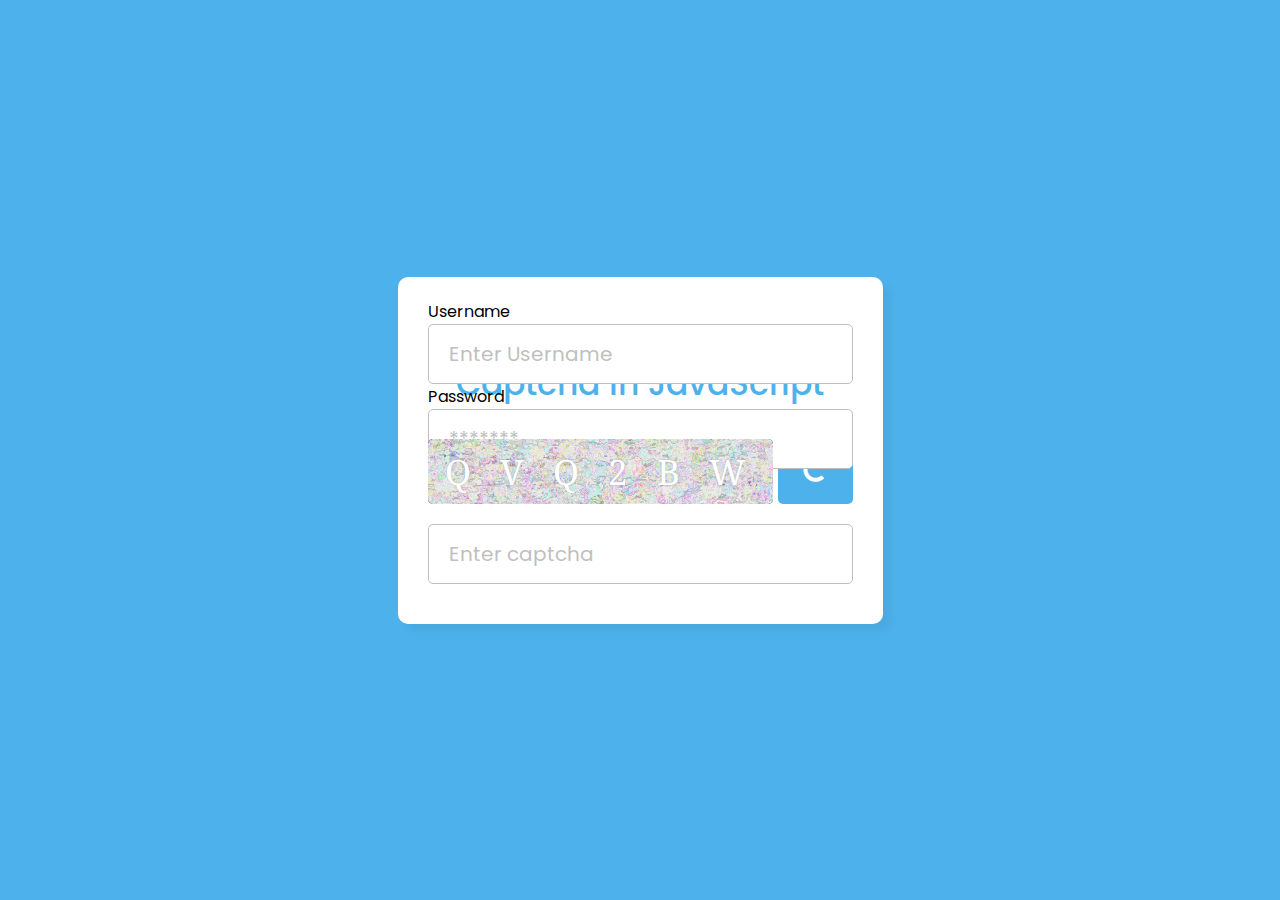
<file: Captcha/index.html>
<!DOCTYPE html>
<!-- Coding By CodingNepal - youtube.com/codingnepal -->
<html lang="en">
<head>
  <meta charset="UTF-8">
  <meta name="viewport" content="width=device-width, initial-scale=1.0">
  <title>Custom Captcha in JavaScript | CodingNepal</title>
  <link rel="stylesheet" href="style.css">
  <!-- Font Awesome CDN Link for Icons -->
  <link rel="stylesheet" href="https://cdnjs.cloudflare.com/ajax/libs/font-awesome/5.15.3/css/all.min.css"/>
</head>
<body>
  <div class="wrapper">
    <form action="#" class="input-area">
      <label for="Name">Username</label>
      <input id="Name" type="text" placeholder="Enter Username" required>
      <label for="pwd">Password</label>
      <input id="pwd" type="password" placeholder="*******" required>
    </form>
    <header>Captcha in JavaScript</header>
    <div class="captcha-area">
      <div class="captcha-img">
        <img src="captcha-bg.png" alt="Captch Background">
        <span class="captcha"></span>
      </div>
      <button class="reload-btn"><i class="fas fa-redo-alt"></i></button>
    </div>
    <form action="#" class="input-area">
      <input type="text" placeholder="Enter captcha" maxlength="6" spellcheck="false" required>
      <button class="check-btn">Check</button>
    </form>
    <div class="status-text"></div>
  </div>

  <script>
  const captcha = document.querySelector(".captcha"),
  reloadBtn = document.querySelector(".reload-btn"),
  inputField = document.querySelector(".input-area input"),
  checkBtn = document.querySelector(".check-btn"),
  statusTxt = document.querySelector(".status-text");

  //storing all captcha characters in array
  let allCharacters = ['A', 'B', 'C', 'D', 'E', 'F', 'G', 'H', 'I', 'J', 'K', 'L', 'M', 'N', 'O',
                       'P', 'Q', 'R', 'S', 'T', 'U', 'V', 'W', 'X', 'Y', 'Z', 'a', 'b', 'c', 'd',
                       'e', 'f', 'g', 'h', 'i', 'j', 'k', 'l', 'm', 'n', 'o', 'p', 'q', 'r', 's',
                       't', 'u', 'v', 'w', 'x', 'y', 'z', 0, 1, 2, 3, 4, 5, 6, 7, 8, 9];
  function getCaptcha(){
    for (let i = 0; i < 6; i++) { //getting 6 random characters from the array
      let randomCharacter = allCharacters[Math.floor(Math.random() * allCharacters.length)];
      captcha.innerText += ` ${randomCharacter}`; //passing 6 random characters inside captcha innerText
    }
  }
  getCaptcha(); //calling getCaptcha when the page open
  //calling getCaptcha & removeContent on the reload btn click
  reloadBtn.addEventListener("click", ()=>{
    removeContent();
    getCaptcha();
  });

  checkBtn.addEventListener("click", e =>{
    e.preventDefault(); //preventing button from it's default behaviour
    statusTxt.style.display = "block";
    //adding space after each character of user entered values because I've added spaces while generating captcha
    let inputVal = inputField.value.split('').join(' ');
    if(inputVal == captcha.innerText){ //if captcha matched
      statusTxt.style.color = "#4db2ec";
      statusTxt.innerText = "Nice! You don't appear to be a robot.";
      setTimeout(()=>{
        removeContent();
        getCaptcha();
      }, 2000);
    }else{
      statusTxt.style.color = "#ff0000";
      statusTxt.innerText = "Captcha not matched. Please try again!";
    }
  });

  function removeContent(){
   inputField.value = "";
   captcha.innerText = "";
   statusTxt.style.display = "none";
  }
  </script>

</body>
</html>
</file>
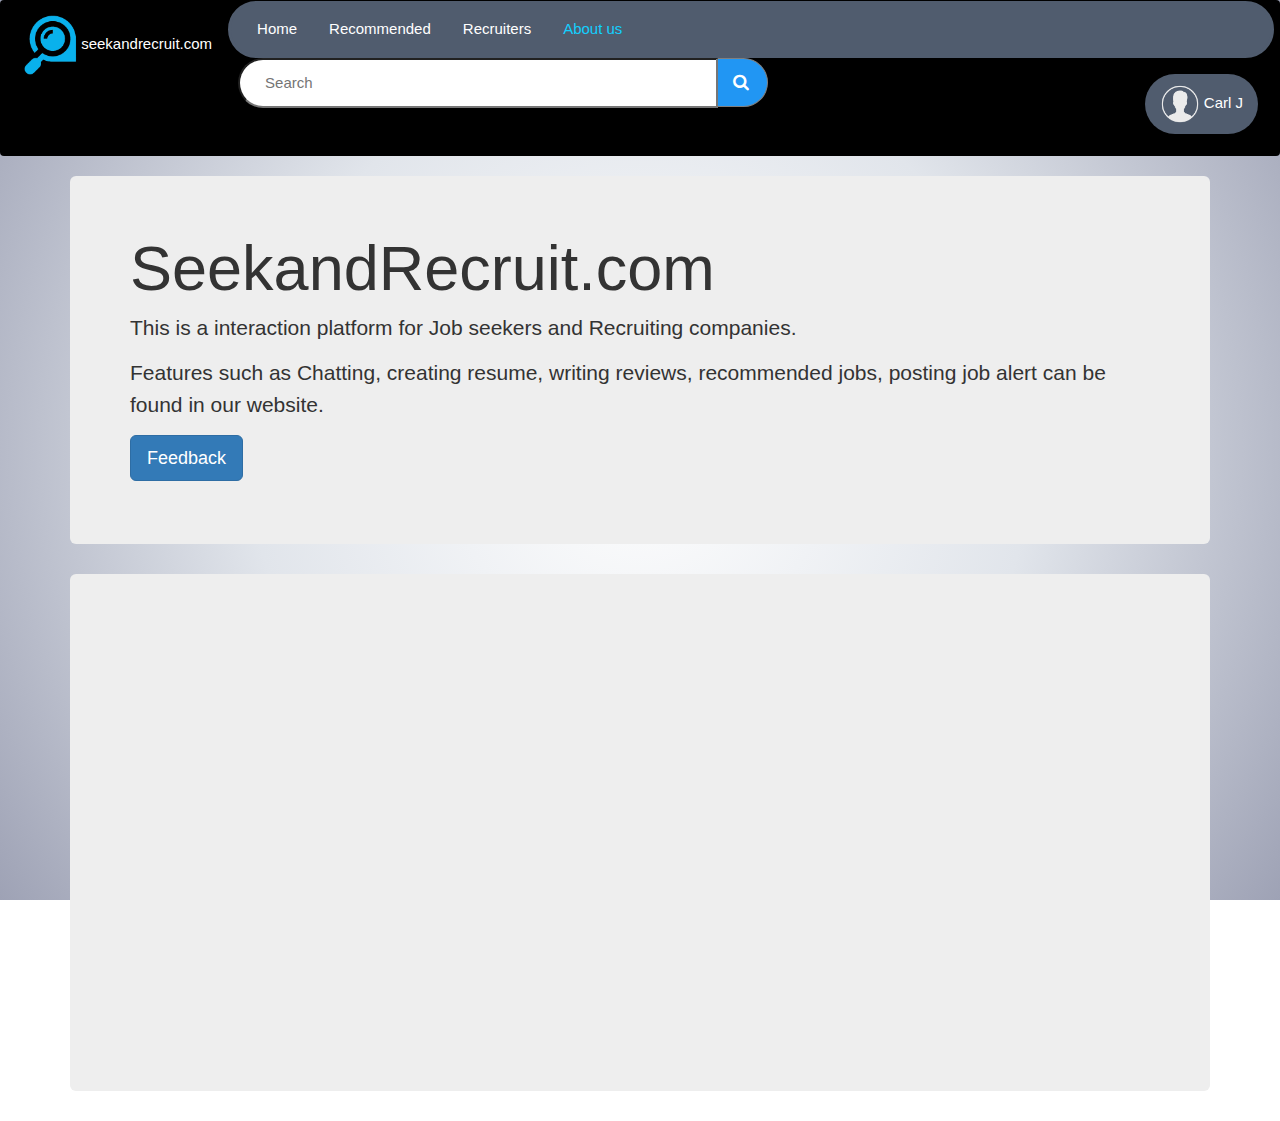
<file: about.html>
<!DOCTYPE html>
<html lang="en" dir="ltr">
  <head>
    <meta charset="utf-8">
    <link rel="stylesheet" href="css/homepage.css">
    <link href="https://cdn.jsdelivr.net/npm/bootstrap@5.2.0/dist/css/bootstrap.min.css" rel="stylesheet" integrity="sha384-gH2yIJqKdNHPEq0n4Mqa/HGKIhSkIHeL5AyhkYV8i59U5AR6csBvApHHNl/vI1Bx" crossorigin="anonymous">
    <script src="https://cdn.jsdelivr.net/npm/bootstrap@5.2.0/dist/js/bootstrap.bundle.min.js" integrity="sha384-A3rJD856KowSb7dwlZdYEkO39Gagi7vIsF0jrRAoQmDKKtQBHUuLZ9AsSv4jD4Xa" crossorigin="anonymous"></script>
    <link rel="stylesheet" href="https://maxcdn.bootstrapcdn.com/bootstrap/3.4.1/css/bootstrap.min.css">
    <script src="https://ajax.googleapis.com/ajax/libs/jquery/3.6.0/jquery.min.js"></script>
    <script src="https://maxcdn.bootstrapcdn.com/bootstrap/3.4.1/js/bootstrap.min.js"></script>
    <link rel="stylesheet" href="https://fonts.googleapis.com/css2?family=Material+Symbols+Outlined:opsz,wght,FILL,GRAD@48,700,1,200" />
    <link rel="stylesheet" href="https://fonts.googleapis.com/css2?family=Material+Symbols+Outlined:opsz,wght,FILL,GRAD@48,700,0,0" />
    <link rel="stylesheet" href="https://www.w3schools.com/w3css/4/w3.css">
    <link rel="stylesheet" href="https://cdnjs.cloudflare.com/ajax/libs/font-awesome/4.7.0/css/font-awesome.min.css">
    <title></title>
  </head>
  <body>
    <ul class="navbar">
      <!-- navbar-fixed-top -->
      <li><a href="#"><img src="logo-3.png" height="60" width="55"> seekandrecruit.com</a></li>
    <ul class="sub-navbar">
      <li><a  href="homepage.html">Home</a></li>
      <!-- <li><a href="recommended.html">Discover</a></li> -->
      <li><a href="recommended.html">Recommended</a></li>
      <li><a  href="recruiters.html">Recruiters</a></li>
      <li><a class="active" href="about.html">About us</a></li>
    </ul>
      <li><form class="searchbar" action="searchresults.php" method="post">
        <input id="search1" type="search" name="search" placeholder="Search" >
        <button id="sbutton1" type="submit"><i class="fa fa-search"></i></button>
      </form></li>
      <li class = "profile" style="float:right">
        <nav class="navbar bg-black">
          <div class="container-fluid">
            <a class="navbar-brand2" href="profile.html">
              <img src="icons/profilepic.png" alt="" width="40" height="40" class="d-inline-block align-text-center">
              Carl J
            </a>
          </div>
        </nav>
      </li>
    </ul>
    <div class="container">
      <div class="jumbotron">
        <h1 class="display-4">SeekandRecruit.com</h1>
        <p class="lead">This is a interaction platform for Job seekers and Recruiting companies.</p>
        <!-- <hr class="my-4"> -->
        <p>Features such as Chatting, creating resume, writing reviews, recommended jobs, posting job alert can be found in our website.</p>
        <p class="lead">
          <a class="btn btn-primary btn-lg" href="Feedback.html" role="button">Feedback</a>
        </p>
      </div>
    </div>
    <div class="container">
      <div class="jumbotron" style="padding:30px">
        <iframe src="https://www.google.com/maps/embed?pb=!1m18!1m12!1m3!1d3930.620966978722!2d78.07936421471062!3d9.882132092932025!2m3!1f0!2f0!3f0!3m2!1i1024!2i768!4f13.1!3m3!1m2!1s0x3b00c58f98cfb84d%3A0x29f51efea3e84bf2!2sThiagarajar%20College%20of%20Engineering!5e0!3m2!1sen!2sin!4v1662695708055!5m2!1sen!2sin" width="100%" height="450" style="border:0;" allowfullscreen="" loading="lazy" referrerpolicy="no-referrer-when-downgrade"></iframe>
        <!-- <a href="https://www.google.com/maps/place/Thiagarajar+College+of+Engineering/@9.8821321,78.0793642,17z/data=!3m1!4b1!4m5!3m4!1s0x3b00c58f98cfb84d:0x29f51efea3e84bf2!8m2!3d9.8821321!4d78.0815529" target="blank"><img src="location.png" alt="" align="center" style="height:100%;width:100%"> </a> -->
      </div>
    </div>
  </body>
</html>
</file>
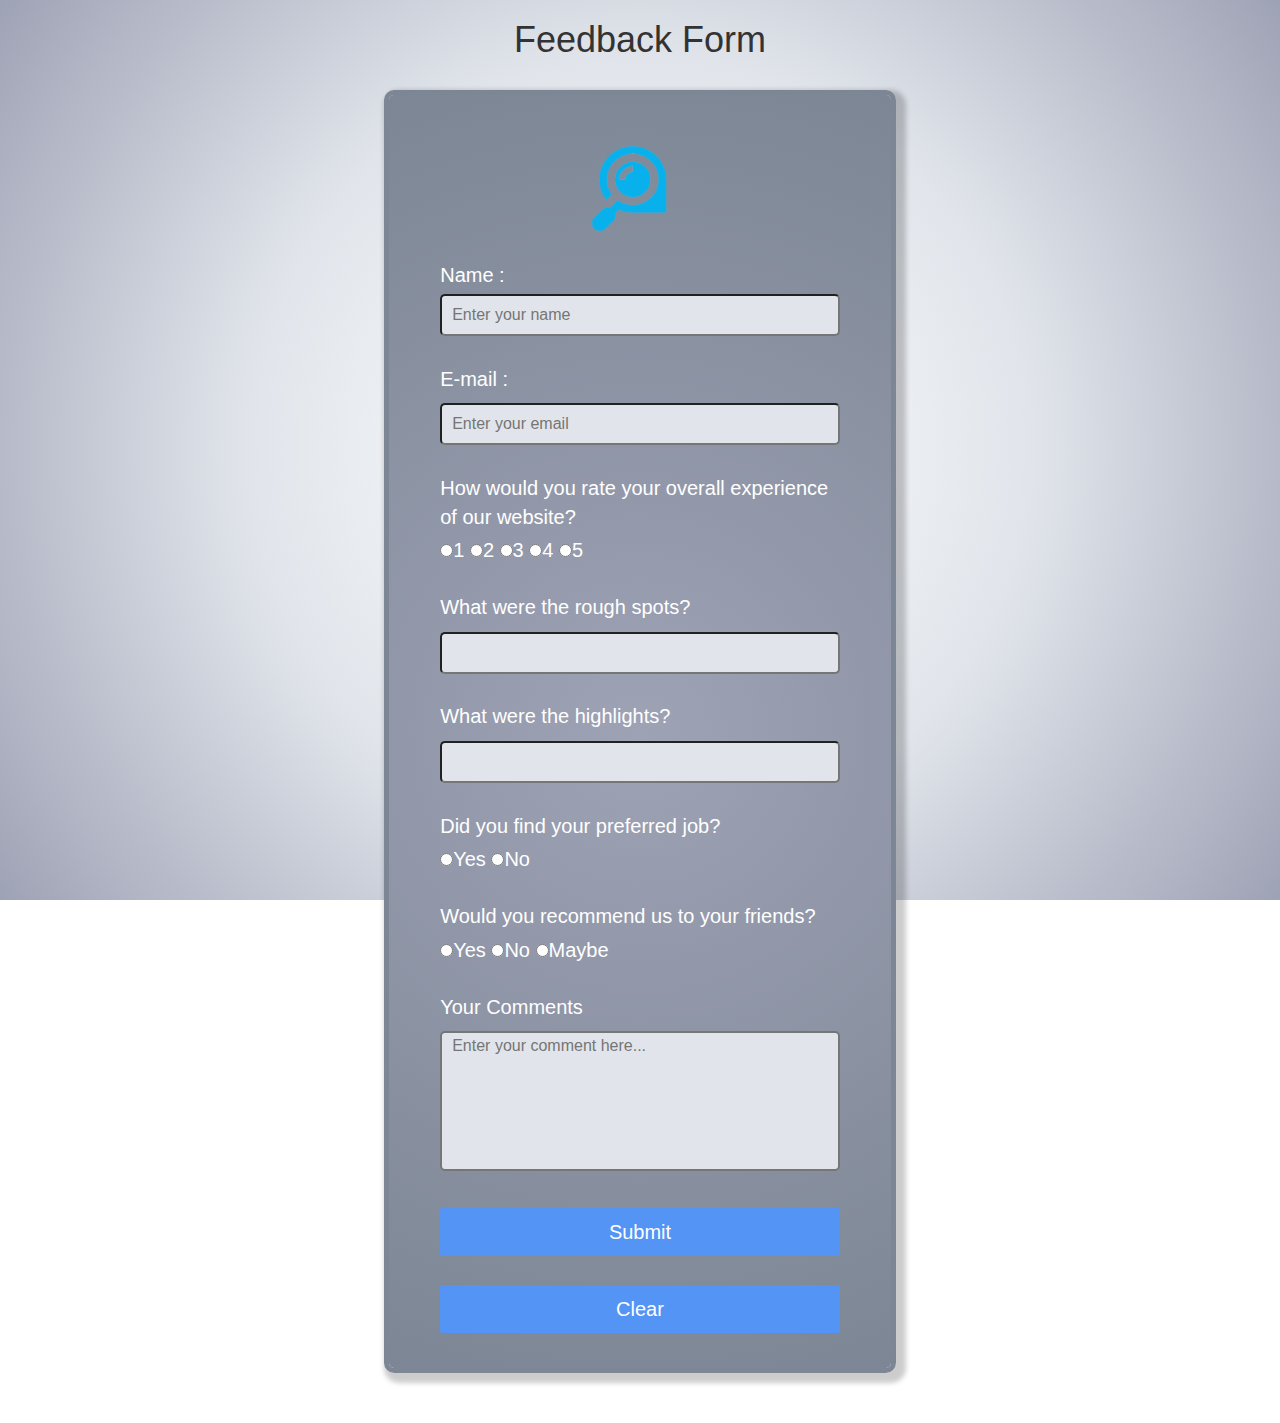
<file: Feedback.html>
<!DOCTYPE html>
<html>
	<head>
      	<title>FEEDBACK FORM</title>
     		<h1 ALIGN="center">Feedback Form</h1>
				<link href="https://cdn.jsdelivr.net/npm/bootstrap@5.2.0/dist/css/bootstrap.min.css" rel="stylesheet" integrity="sha384-gH2yIJqKdNHPEq0n4Mqa/HGKIhSkIHeL5AyhkYV8i59U5AR6csBvApHHNl/vI1Bx" crossorigin="anonymous">
				<script src="https://cdn.jsdelivr.net/npm/bootstrap@5.2.0/dist/js/bootstrap.bundle.min.js" integrity="sha384-A3rJD856KowSb7dwlZdYEkO39Gagi7vIsF0jrRAoQmDKKtQBHUuLZ9AsSv4jD4Xa" crossorigin="anonymous"></script>
				<link rel="stylesheet" href="https://maxcdn.bootstrapcdn.com/bootstrap/3.4.1/css/bootstrap.min.css">
				<script src="https://ajax.googleapis.com/ajax/libs/jquery/3.6.0/jquery.min.js"></script>
				<script src="https://maxcdn.bootstrapcdn.com/bootstrap/3.4.1/js/bootstrap.min.js"></script>
		<style>
		.bg {
			background-image: radial-gradient(circle, #ffffff,#e1e5eb, #9ea2b5);
		  background-position: center;
		  background-size: cover;
		  height: 100%;
		  width: 100%;
		  background-attachment: fixed;
		  margin: auto;
		}
		form{
		  border: 5px solid #7c8694;
		  padding: 4%;
		  background: radial-gradient(circle,  #9ea2b5,#7c8694);
		  background-clip: padding-box;
		  border-radius: 10px 10px 10px 10px;
		  font-size: 20px;
		  /* border-radius: 25px; */
		  box-shadow: 5px 5px 5px 5px rgba(0, 0, 0, 0.2);
		  margin:auto;
		  margin-top: 30px;
		  margin-bottom: 50px;
		  padding-top: 50px;
		  padding-bottom: 35px;
		  color: white;
		  width:40%;
		}
		img{
		  width:20%;
		  height:20%;
		  margin-left: 37%;
		  margin-right: 35%;
		}
		input[type="text"],input[type="email"],input[type=tel],input[type=date],input[type=number]{
		  background: #e1e5eb;
		  border-radius: 5px;
		  border-width: 2px;
		  /* font-size: 20px; */
		  /* font-family: serif; */
		  margin-top: 5px;
		  padding-left: 10px;
		  padding-top: 10px;
		  padding-bottom: 10px;
		  padding-right: 10px;
		  width: 100%;
		  height: 5%;
		}
		input[type="radio"]{
		  position: relative;

		}
		input, placeholder{
		  font-size: 16px;
		  color: black;
		}
		button{
		  border-radius: 2px 2px 2px 2px;
		  border: #5394f5;
		  background-color: #5394f5;
		  color: white;
		  /* font-size: 20px; */
		  /* font-family: serif; */
		  width: 100%;
		  padding: 10px 160px 10px 160px;
		}
		button:hover{
		  color: black;
		  background: #e1e5eb;
		}
		body{
		  margin-top: 5%;
		  margin-bottom: 5%;
		}
		a:hover{
		  color: black;
		  background: #e1e5eb;
		}
		a{
		  text-decoration: none;
		  text-decoration-color: white;
		  color: white;
		}
		textarea{
		  border-radius: 5px;
		  border-width: 2px;
		  font-size: 16px;
		  margin-top: 5px;
		  padding-left: 10px;
		  padding-right: 10px;
		  width: 100%;
		  height: 140px;
		  resize: none;
		  background: #e1e5eb;
		  color: black;
		}
		label{
		  /* padding-right: 40px; */
		  font-weight: normal;
		}

			/* input, textarea {
  				padding: 12px 10px;
  				margin: 10px 10px 10px 40px;
			}

			input[type=text] {
  				width: 300px;

			}
			textarea {
  				width: 300px;
				height: 45px
			}
			input[type=submit] {
  				background-color: green;
  				color: white;
  				padding: 12px 40px;
  				border: none;
  				cursor: pointer;
				margin-left: 150px;

			}

			input[type=reset] {
  				background-color: red;
  				color: white;
  				padding: 12px 40px;
  				border: none;
  				cursor: pointer;
				margin-left: 150px;
			} */
		</style>
	</head>
    	<body class="bg">
		<form action="" method="get">
			<img src="logo-3.png" alt="" />
		  <br><br
    			<label for="n1">Name :</label> <br>
    			<input type="text" name="n1" placeholder="Enter your name"><br><br>

			<label for="n3">E-mail :</label> <br>
    			<input type="text" name="n3" placeholder="Enter your email"><br><br>

  			<label for="n2">How would you rate your overall experience of our website?</label> <br>
   			<input type="radio" name="n2">1
			<input type="radio" name="n2">2
			<input type="radio" name="n2">3
			<input type="radio" name="n2">4
  			<input type="radio" name="n2">5<br><br>

   			<label for="n4">What were the rough spots?</label> <br>
    			<input type="text" name="n4"><br><br>

   			<label for="n5">What were the highlights?</label> <br>
    			<input type="text" name="n5"><br><br>

  			<label for="n6">Did you find your preferred job? </label> <br>
   			<input type="radio" name="n6">Yes
			<input type="radio" name="n6">No<br><br>

  			<label for="n7">Would you recommend us to your friends?</label> <br>
   			<input type="radio" name="n7">Yes
			<input type="radio" name="n7">No
			<input type="radio" name="n7">Maybe<br><br>

    			<label for="comments">Your Comments</label> <br>
    			<textarea name="comments" placeholder="Enter your comment here..."></textarea><br><br>

    			<button type="submit" value="Submit" onclick="Thank You for your feedback"><a href="homepage.html">Submit</a></button>
					<br><br>
    			<button type="reset" value="Clear"><a href="about.html" >Clear</a></button>
	</form>
    	</body>
</html>
</file>
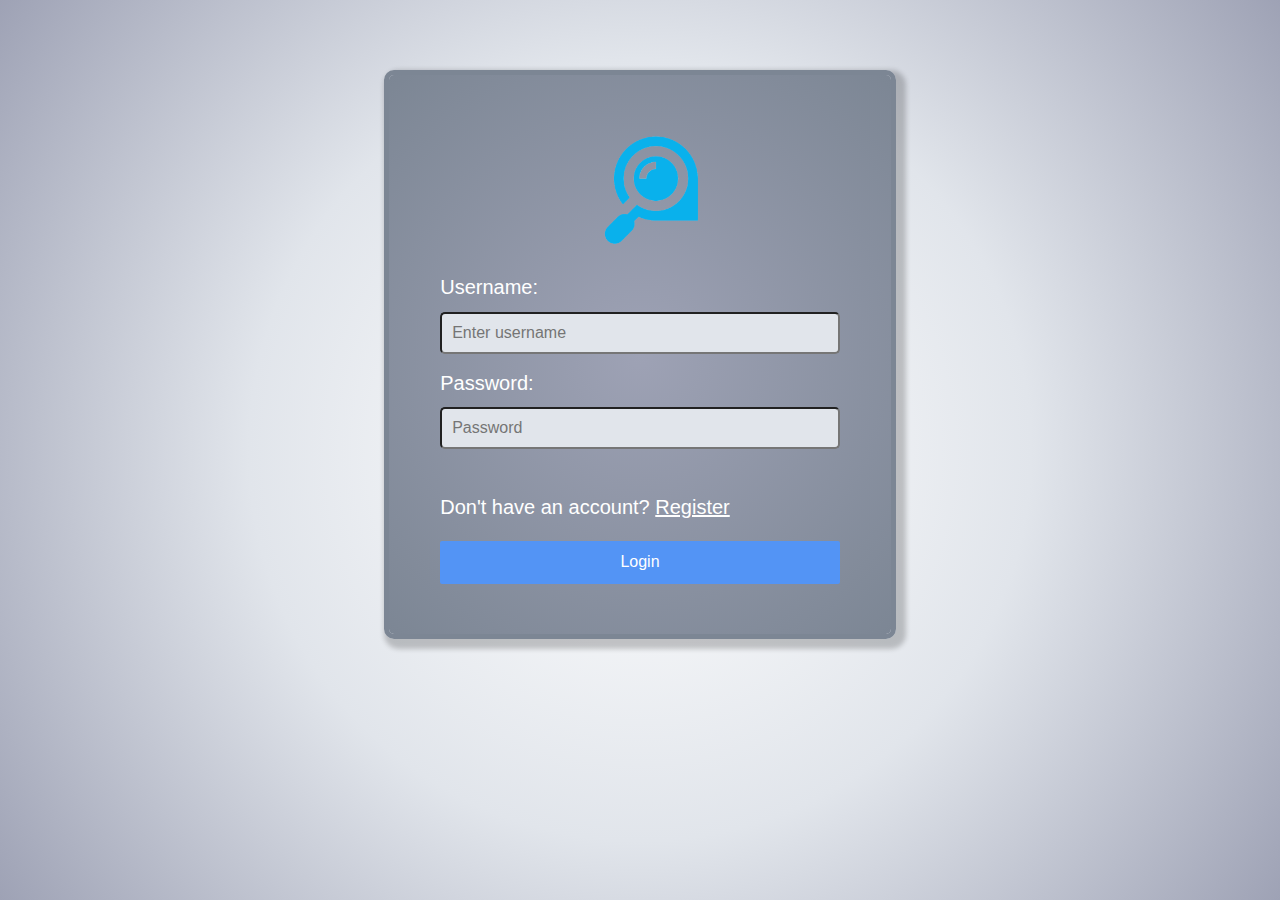
<file: login.html>
<!doctype html>
<html>
<head>
<title>Experiment 2</title>
<link href="https://cdn.jsdelivr.net/npm/bootstrap@5.2.0/dist/css/bootstrap.min.css" rel="stylesheet" integrity="sha384-gH2yIJqKdNHPEq0n4Mqa/HGKIhSkIHeL5AyhkYV8i59U5AR6csBvApHHNl/vI1Bx" crossorigin="anonymous">
<script src="https://cdn.jsdelivr.net/npm/bootstrap@5.2.0/dist/js/bootstrap.bundle.min.js" integrity="sha384-A3rJD856KowSb7dwlZdYEkO39Gagi7vIsF0jrRAoQmDKKtQBHUuLZ9AsSv4jD4Xa" crossorigin="anonymous"></script>
<link rel="stylesheet" href="https://maxcdn.bootstrapcdn.com/bootstrap/3.4.1/css/bootstrap.min.css">
<script src="https://ajax.googleapis.com/ajax/libs/jquery/3.6.0/jquery.min.js"></script>
<script src="https://maxcdn.bootstrapcdn.com/bootstrap/3.4.1/js/bootstrap.min.js"></script>
<style>
body, html {
  /* height: 100%; */
}
.bg {
  background-image: radial-gradient(circle, #ffffff,#e1e5eb, #9ea2b5);
  background-position: center;
  background-size: cover;
  height: 100%;
  width: 100%;
  background-attachment: fixed;
  margin: auto;
}
form{
  border: 5px solid #7c8694;
  padding: 4%;
  background: radial-gradient(circle,  #9ea2b5,#7c8694);
  background-clip: padding-box;
  border-radius: 10px 10px 10px 10px;
  font-size: 20px;
  /* border-radius: 25px; */
  box-shadow: 5px 5px 5px 5px rgba(0, 0, 0, 0.2);
  margin:auto;
  margin-top: 70px;
  margin-bottom: 50px;
  padding-top: 50px;
  padding-bottom: 35px;
  color: white;
  width:40%;
}
img{
  width:25%;
  height:25%;
  margin-left: 40%;
  margin-right: 35%;
  margin-top: 10px;
}
input{
  background: #e1e5eb;
  border-radius: 5px;
  border-width: 2px;
  /* font-size: 20px; */
  /* font-family: serif; */
  margin-top: 5px;
  padding-left: 10px;
  padding-top: 10px;
  padding-bottom: 10px;
  padding-right: 10px;
  width: 100%;
  height: 5%;
}
canvas{
  /*prevent interaction with the canvas*/
  pointer-events:none;
}
input, placeholder{
  font-size: 16px;
  color: black;
}
#login{
  border-radius: 2px 2px 2px 2px;
  border: #5394f5;
  background-color: #5394f5;
  color: white;
  /* font-size: 20px; */
  /* font-family: serif; */
  width: 100%;
  padding: 10px 165px 10px 165px;
}
#login:hover{
  color: black;
  background: #e1e5eb;
}

body{
  margin-top: 5%;
  margin-bottom: 5%;
}
a{
  text-decoration: underline;
  text-decoration-color: white;
  color: white;
}
label{
  font-weight: normal;
}

</style>

</head>
<body class="bg">


<form action="" method="post">

  <img src="icons/logo-3.png" alt="" />

  <br><br>
  <div class="form-group">
    <label for="user">Username: </label>
    <input name="user" type="text" placeholder="Enter username" required="Please fill this"/>
  </div>
  <div class="form-group">
    <label for="pass">Password: </label>
    <input name="pass" type="password" placeholder="Password" required="Please fill this"/><br><br>

  </div>
  <!-- <div class="form-group">
    <div id="captcha">
    </div>
    <input type="text" placeholder="Captcha" id="cpatchaTextBox"/>
    <button type="submit" style="margin-top:15px">Submit</button>
    </div> -->
  <div class="form-group">
    <p>Don't have an account? <a href="register.html"> Register</a></p>
  </div>
  <div class="form-group">
    <input id="login" type="submit" name="submit" value="Login"/>
  </div>
</form>


<!-- <script>
var code;
function createCaptcha() {
  //clear the contents of captcha div first
  document.getElementById('captcha').innerHTML = "";
  var charsArray ="0123456789abcdefghijklmnopqrstuvwxyzABCDEFGHIJKLMNOPQRSTUVWXYZ@!#$%^&*";
  var lengthOtp = 6;
  var captcha = [];
  for (var i = 0; i < lengthOtp; i++) {
    //below code will not allow Repetition of Characters
    var index = Math.floor(Math.random() * charsArray.length + 1); //get the next character from the array
    if (captcha.indexOf(charsArray[index]) == -1)
      captcha.push(charsArray[index]);
    else i;
  }
  var canv = document.createElement("canvas");
  canv.id = "captcha";
  canv.width = 100;
  canv.height = 50;
  var ctx = canv.getContext("2d");
  ctx.font = "25px Georgia";
  ctx.strokeText(captcha.join(""), 0, 30);
  //storing captcha so that can validate you can save it somewhere else according to your specific requirements
  code = captcha.join("");
  document.getElementById("captcha").appendChild(canv); // adds the canvas to the body element
}
function validateCaptcha() {
  event.preventDefault();
  debugger
  if (document.getElementById("cpatchaTextBox").value == code) {
    alert("Valid Captcha")
  }else{
    alert("Invalid Captcha. try Again");
    createCaptcha();
  }
}
</script> -->
</body>
</html>
</file>
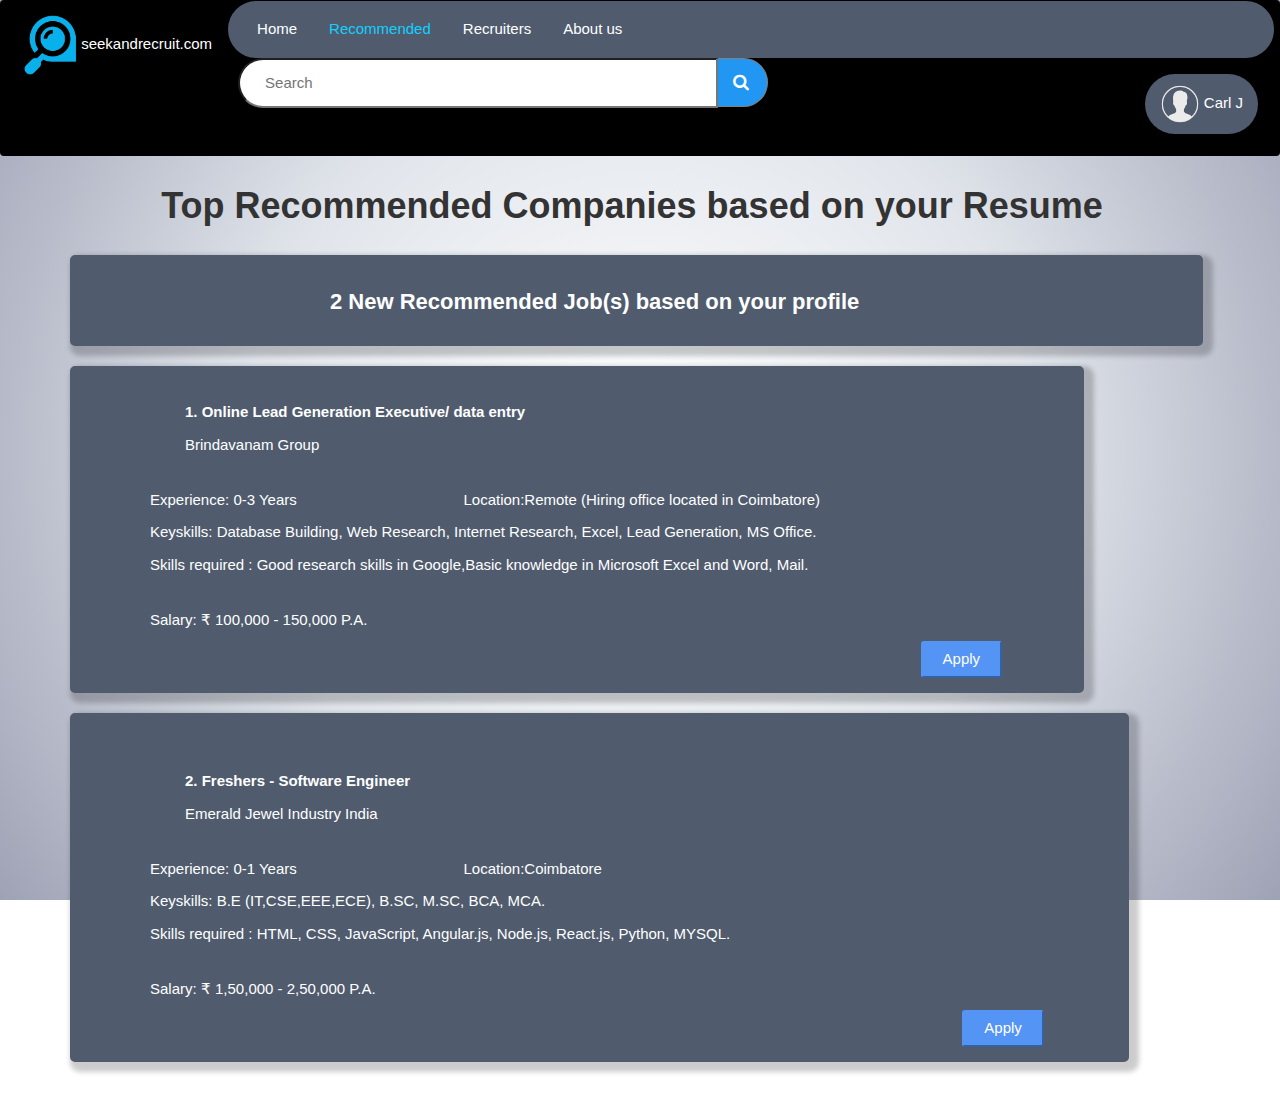
<file: recommended.html>
<!DOCTYPE html>
<html lang="en" dir="ltr">
  <head>
    <meta charset="utf-8">
    <link rel="stylesheet" href="css/homepage.css">
    <link href="https://cdn.jsdelivr.net/npm/bootstrap@5.2.0/dist/css/bootstrap.min.css" rel="stylesheet" integrity="sha384-gH2yIJqKdNHPEq0n4Mqa/HGKIhSkIHeL5AyhkYV8i59U5AR6csBvApHHNl/vI1Bx" crossorigin="anonymous">
    <script src="https://cdn.jsdelivr.net/npm/bootstrap@5.2.0/dist/js/bootstrap.bundle.min.js" integrity="sha384-A3rJD856KowSb7dwlZdYEkO39Gagi7vIsF0jrRAoQmDKKtQBHUuLZ9AsSv4jD4Xa" crossorigin="anonymous"></script>
    <link rel="stylesheet" href="https://maxcdn.bootstrapcdn.com/bootstrap/3.4.1/css/bootstrap.min.css">
    <script src="https://ajax.googleapis.com/ajax/libs/jquery/3.6.0/jquery.min.js"></script>
    <script src="https://maxcdn.bootstrapcdn.com/bootstrap/3.4.1/js/bootstrap.min.js"></script>
    <link rel="stylesheet" href="https://fonts.googleapis.com/css2?family=Material+Symbols+Outlined:opsz,wght,FILL,GRAD@48,700,1,200" />
    <link rel="stylesheet" href="https://fonts.googleapis.com/css2?family=Material+Symbols+Outlined:opsz,wght,FILL,GRAD@48,700,0,0" />
    <link rel="stylesheet" href="https://www.w3schools.com/w3css/4/w3.css">
    <link rel="stylesheet" href="https://cdnjs.cloudflare.com/ajax/libs/font-awesome/4.7.0/css/font-awesome.min.css">
    <title></title>
  </head>
  <body>
    <ul class="navbar">
      <!-- navbar-fixed-top -->
      <li><a href="#"><img src="icons/logo-3.png" height="60" width="55"> seekandrecruit.com</a></li>
    <ul class="sub-navbar">
      <li><a  href="homepage.html">Home</a></li>
      <!-- <li><a href="recommended.html">Discover</a></li> -->
      <li><a class="active" href="recommended.html">Recommended</a></li>
      <li><a  href="recruiters.html">Recruiters</a></li>
      <li><a href="about.html">About us</a></li>

    </ul>
      <li><form class="searchbar" action="searchresults.php" method="post">
        <input id="search1" type="search" name="search" placeholder="Search" >
        <button id="sbutton1" type="submit"><i class="fa fa-search"></i></button>
      </form></li>
      <li class = "profile" style="float:right">
        <nav class="navbar bg-black">
          <div class="container-fluid">
            <a class="navbar-brand2" href="profile.html">
              <img src="icons/profilepic.png" alt="" width="40" height="40" class="d-inline-block align-text-center">
              Carl J
            </a>
          </div>
        </nav>
      </li>
    </ul>
    <div class="container">
      <h1 style="margin-left:8%"><b>Top Recommended Companies based on your Resume</b></h1>
      <div class="r-recommended-company">
        <div class="company2">
          <h6 style="color:white;font-size:22px;padding-left:180px;padding-right:80px;padding-top:0px;padding-bottom:7px"><b>2 New Recommended Job(s) based on your profile</b></h6>
        </div>
      </div>
          <br>
          <div class="r-recommended-company">
            <div class="company2">
          <p style="margin-left:35px;"><b>1. Online Lead Generation Executive/ data entry</b></p>
          <p style="margin-left:35px;">Brindavanam Group</p>
          <br>
          <p>Experience: 0-3 Years &nbsp; &nbsp; &nbsp; &nbsp; &nbsp; &nbsp;&nbsp;&nbsp;&nbsp;&nbsp; &nbsp; &nbsp; &nbsp; &nbsp; &nbsp;&nbsp; &nbsp; &nbsp; &nbsp; &nbsp; &nbsp;&nbsp;&nbsp;&nbsp;Location:Remote (Hiring office located in Coimbatore)</p>
          <p>Keyskills: Database Building, Web Research, Internet Research, Excel, Lead Generation, MS Office. </p>
          <p>Skills required : Good research skills in Google,Basic knowledge in Microsoft Excel and Word, Mail.</p>
          <br>
          <p>Salary: ₹ 100,000 - 150,000 P.A.</p>
          <button id="apply" type="button" name="Apply" style="padding:5px;padding-left: 15px;padding-right: 15px;color:white;background-color:#5394f5;border-radius: 3px 3px 3px 3px;border-color:#5394f5;margin-left: 115%;"><a href="#">Apply</a></button>
        </div>
      </div>
      <br><br>
      <div class="r-recommended-company" style="padding-left:50px;padding-right:375px">
        <div class="company2">
          <br>
          <p style="margin-left:35px;"><b>2. Freshers - Software Engineer</b></p>
          <p style="margin-left:35px;">Emerald Jewel Industry India</p>
          <br>
          <p>Experience: 0-1 Years &nbsp; &nbsp; &nbsp; &nbsp; &nbsp; &nbsp;&nbsp;&nbsp;&nbsp;&nbsp; &nbsp; &nbsp; &nbsp; &nbsp; &nbsp;&nbsp; &nbsp; &nbsp; &nbsp; &nbsp; &nbsp;&nbsp;&nbsp;&nbsp;Location:Coimbatore</p>
          <p>Keyskills: B.E (IT,CSE,EEE,ECE), B.SC, M.SC, BCA, MCA. </p>
          <p>Skills required : HTML, CSS, JavaScript, Angular.js, Node.js, React.js, Python, MYSQL.</p>
          <br>
          <p>Salary: ₹ 1,50,000 - 2,50,000 P.A.</p>
          <button id="apply" type="button" name="Apply" style="padding:5px;padding-left: 15px;padding-right: 15px;color:white;background-color:#5394f5;border-radius: 3px 3px 3px 3px;border-color:#5394f5;margin-left: 140%;"><a href="#">Apply</a></button>
        </div>
      </div>
    </div>
    <br><br>
  </body>
</html>
</file>
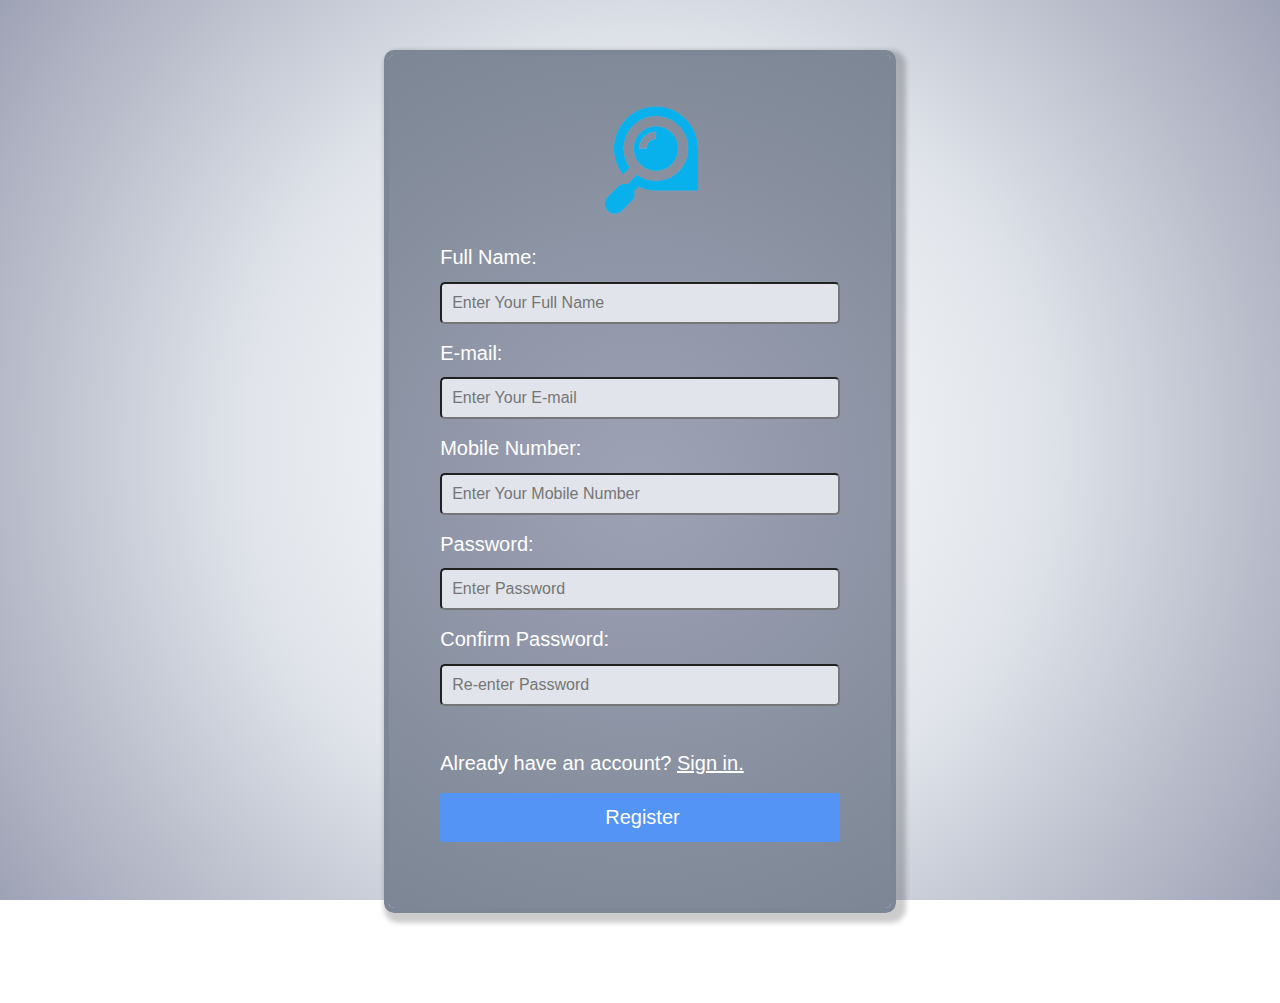
<file: register.html>
<!doctype html>
<html>
<head>
<title>Register</title>
<link href="https://cdn.jsdelivr.net/npm/bootstrap@5.2.0/dist/css/bootstrap.min.css" rel="stylesheet" integrity="sha384-gH2yIJqKdNHPEq0n4Mqa/HGKIhSkIHeL5AyhkYV8i59U5AR6csBvApHHNl/vI1Bx" crossorigin="anonymous">
<script src="https://cdn.jsdelivr.net/npm/bootstrap@5.2.0/dist/js/bootstrap.bundle.min.js" integrity="sha384-A3rJD856KowSb7dwlZdYEkO39Gagi7vIsF0jrRAoQmDKKtQBHUuLZ9AsSv4jD4Xa" crossorigin="anonymous"></script>
<link rel="stylesheet" href="https://maxcdn.bootstrapcdn.com/bootstrap/3.4.1/css/bootstrap.min.css">
<script src="https://ajax.googleapis.com/ajax/libs/jquery/3.6.0/jquery.min.js"></script>
<script src="https://maxcdn.bootstrapcdn.com/bootstrap/3.4.1/js/bootstrap.min.js"></script>
<style>
body, html {
  height: 100%;
}
.bg {
  background-image: radial-gradient(circle, #ffffff,#e1e5eb, #9ea2b5);
  background-position: center;
  background-size: cover;
  height: 100%;
  width: 100%;
  background-attachment: fixed;
  margin: auto;
}
form{
  border: 5px solid #7c8694;
  padding: 4%;
  background: radial-gradient(circle,  #9ea2b5,#7c8694);
  background-clip: padding-box;
  border-radius: 10px 10px 10px 10px;
  font-size: 20px;
  box-shadow: 5px 5px 5px 5px rgba(0, 0, 0, 0.2);
  /* border-radius: 25px; */
  margin:auto;
  margin-top: 50px;
  margin-bottom: 50px;
  padding-top: 50px;
  color: white;
  width:40%;
}
img{
  width:25%;
  height:25%;
  margin-left: 40%;
  margin-right: 35%;
}
input{
  background: #e1e5eb;
  border-radius: 5px;
  border-width: 2px;
  /* font-size: 20px; */
  /* font-family: serif; */
  margin-top: 5px;
  padding-left: 10px;
  padding-top: 10px;
  padding-bottom: 10px;
  padding-right: 10px;
  width: 100%;
  height: 5%;
}
input, placeholder{
  font-size: 16px;
  color: black;
}
button{
  border-radius: 2px 2px 2px 2px;
  border: #5394f5;
  background-color: #5394f5;
  color: white;
  /* font-size: 20px; */
  /* font-family: serif; */
  width: 100%;
  padding: 10px 165px 10px 165px;
}
button:hover{
  color: black;
  background: #e1e5eb;
}
body{
  margin-top: 5%;
  margin-bottom: 5%;
}
a{
  text-decoration: underline;
  text-decoration-color: white;
  color: white;
}
label{
  font-weight: normal;
}

</style>

</head>
<body class="bg">

<form action=""  method="get">
  <img src="icons/logo-3.png" alt="" />
  <br><br>
   <div class="form-group">
     <label for="user">Full Name: </label>
     <input name="user" type="text" placeholder="Enter Your Full Name" required="Please fill this"/>
   </div>

   <div class="form-group">
     <label for="mail">E-mail: </label>
     <input name="mail" type="email" placeholder="Enter Your E-mail" required="Please fill this"/>
   </div>

   <div class="form-group">
     <label for="pno">Mobile Number: </label>
     <input name="pno" type="tel" pattern="[0-9]{10}" placeholder="Enter Your Mobile Number" required="Please fill this"/>
   </div>

   <div class="form-group">
     <label for="pwd">Password: </label><br>
     <input name="pwd" type="password" placeholder="Enter Password" required="Please fill this"/>
   </div>

   <div class="form-group">
     <label for="cpwd">Confirm Password: </label><br>
     <input name="cpwd" type="password" placeholder="Re-enter Password" required="Please fill this"/><br><br>
   </div>
   <div class="form-group">
     <p>Already have an account? <a href="login.php"> Sign in.</a></p>
   </div>

   <div class="form-group">
   <button type="Submit" onclick="alert('Register Successful')">Register</button>
   </div>


</form>
<br><br>

</body>
</html>
</file>
<file: Captcha/style.css>
/* Import Google font - Poppins & Noto */
@import url('https://fonts.googleapis.com/css2?family=Noto+Serif:ital@1&family=Poppins:wght@400;500;600&display=swap');
*{
  margin: 0;
  padding: 0;
  box-sizing: border-box;
  font-family: "Poppins", sans-serif;
}
::selection{
  color: #fff;
  background: #4db2ec;
}
body{
  display: flex;
  align-items: center;
  justify-content: center;
  min-height: 100vh;
  background: #4db2ec;
}
.wrapper{
  max-width: 485px;
  width: 100%;
  background: #fff;
  padding: 22px 30px 40px;
  border-radius: 10px;
  box-shadow: 8px 8px 8px rgba(0, 0, 0, 0.05);
}

.wrapper header{
  color: #4db2ec;
  font-size: 33px;
  font-weight: 500;
  text-align: center;
}
.wrapper .captcha-area{
  display: flex;
  height: 65px;
  margin: 30px 0 20px;
  align-items: center;
  justify-content: space-between;
}
.captcha-area .captcha-img{
  height: 100%;
  width: 345px;
  user-select: none;
  background: #000;
  border-radius: 5px;
  position: relative;
}
.captcha-img img{
  width: 100%;
  height: 100%;
  object-fit: cover;
  border-radius: 5px;
  opacity: 0.95;
}
.captcha-img .captcha{
  position: absolute;
  left: 50%;
  top: 50%;
  width: 100%;
  color: #fff;
  font-size: 35px;
  text-align: center;
  letter-spacing: 10px;
  transform: translate(-50%, -50%);
  text-shadow: 0px 0px 2px #b1b1b1;
  font-family: 'Noto Serif', serif;
}
.wrapper button{
  outline: none;
  border: none;
  color: #fff;
  cursor: pointer;
  background: #4db2ec;
  border-radius: 5px;
  transition: all 0.3s ease;
}
.wrapper button:hover{
  background: #2fa5e9;
}
.captcha-area .reload-btn{
  width: 75px;
  height: 100%;
  font-size: 25px;
}
.captcha-area .reload-btn i{
  transition: transform 0.3s ease;
}
.captcha-area .reload-btn:hover i{
  transform: rotate(15deg);
}
.wrapper .input-area{
  height: 60px;
  width: 100%;
  position: relative;
}
.input-area input{
  width: 100%;
  height: 100%;
  outline: none;
  padding-left: 20px;
  font-size: 20px;
  border-radius: 5px;
  border: 1px solid #bfbfbf;
}
.input-area input:is(:focus, :valid){
  padding-left: 19px;
  border: 2px solid #4db2ec;
}
.input-area input::placeholder{
  color: #bfbfbf;
}
.input-area .check-btn{
  position: absolute;
  right: 7px;
  top: 50%;
  font-size: 17px;
  height: 45px;
  padding: 0 20px;
  opacity: 0;
  pointer-events: none;
  transform: translateY(-50%);
}
.input-area input:valid + .check-btn{
  opacity: 1;
  pointer-events: auto;
}
.wrapper .status-text{
  display: none;
  font-size: 18px;
  text-align: center;
  margin: 20px 0 -5px;
}

@media (max-width: 506px){
  body{
    padding: 0 10px;
  }
  .wrapper{
    padding: 22px 25px 35px;
  }
  .wrapper header{
    font-size: 25px;
  }
  .wrapper .captcha-area{
    height: 60px;
  }
  .captcha-area .captcha{
    font-size: 28px;
    letter-spacing: 5px;
  }
  .captcha-area .reload-btn{
    width: 60px;
    margin-left: 5px;
    font-size: 20px;
  }
  .wrapper .input-area{
    height: 55px;
  }
  .input-area .check-btn{
    height: 40px;
  }
  .wrapper .status-text{
    font-size: 15px;
  }
  .captcha-area .captcha-img{
    width: 250px;
  }
}
</file>
<file: css/homepage.css>
body {
  background-image: radial-gradient(circle, #ffffff,#e1e5eb, #9ea2b5);
  /* blue,#063180, #042663 */ /*blue and black*/
  /* #c2f2ff,#8de4fc, #1fceff */ /*logo- blue*/
  /* #ffffff,#e1e5eb, #9ea2b5 */ /*white and grey*/
  background-position: center;
  background-size: cover;
  height: 100%;
  width: 100%;
  background-attachment: fixed;
  margin: auto;
}

li {
  /* display: inline; */
  float: left;
}
a {
  display: inline;
  padding: 5px;
  /* background-color: #dddddd; */
}
ul {
  list-style-type: none;
  margin: 0px;
  padding-top: 0px;
  padding-bottom: 0px;
  padding-left: 5px;
  padding-right: 5px;
  overflow: hidden;
  background-color: black;
  margin-bottom: 0px;
  /* position: fixed;
  top: 0;
  width: 100%; */
}
li a {
  display: block;
  color: white;
  text-align: center;
  padding: 14px 16px;
  text-decoration: none;
}
.active {
  color: #12d0ff;
}

li a:hover {
  background-color: none;
  color: #12d0ff;
  /* text-decoration: underline;  */
}
h6 a:hover {
  background-color: none;
  color: #12d0ff;
}
button a:hover{
  color: black;
  background: none;
  text-decoration: none;
}
  /* text-decoration: underline;  */
.sub-navbar{
  border: #505c6e;
  border-radius: 35px 35px 35px 35px;
  border-style: solid;
  padding-left: 10px;
  padding-right: 10px;
  background: #505c6e;
  /* width:40%; */
  /* #12d0ff; logo-blue*/
}

#search1{
  border-radius: 35px 0px 0px 35px;
  padding-left: 25px;
  padding-right: 25px;
  padding-top: 12px;
  padding-bottom: 12px;
  margin-left: 10px;
  width: 480px;
}
#sbutton1{
  border-radius: 0px 35px 35px 0px;
  float: right;
  width: 50px;
  /* margin-top: 1px; */
  padding: 11px;
  padding-right: 14px;
  background: #2196F3;
  color: white;
  font-size: 17px;
  border: 1px solid grey;
  border-left: none; /* Prevent double borders */
  cursor: pointer;
}

.material-symbols-outlined {
  font-variation-settings:
  'FILL' 1,
  'wght' 400,
  'GRAD' 0,
  'opsz' 48
}
.navbar-brand2{
  background: #505c6e;
  border-radius: 35px 35px 35px 35px;
  color: white;
  margin-top: 15px;
  margin-bottom: 0px;
  padding-top:10px;
  padding-bottom: 10px;
  padding-left: 15px;
  padding-right: 15px;
}
.container-fluid{
  background: black;
  padding:0px;
}
/* .w3-left{
  color: white;
  font-size: 50px;
  padding-left: 30px;
}
.w3-right{
  color: white;
  font-size: 50px;
  padding-left: 30px;
} */
/* .mySlides {
  display:none
}
.w3-left, .w3-right, .w3-badge {
  cursor:pointer
} */
/* .w3-badge {
  height:18px;
  width:10px;
  padding:0;
}
.slide1 {
  position: relative;
  text-align: center;
  color: white;
} */

/* .centered {
  position: absolute;
  top: 50%;
  left: 50%;
  transform: translate(-50%, -50%);
} */
#s1-1{
  position: absolute;
  top: 35%;
  left: 36%;
  color: white;
  transform: translate(-50%, -50%);
}
#s1-2{
  position: absolute;
  top: 45%;
  left: 47.75%;
  font-size: 50px;
  color: white;
  transform: translate(-50%, -50%);
}
.w3-button {
  position: absolute;
  top: 65%;
  left: 35%;
  transform: translate(-50%, -50%);
}
.w3-blue{
  color: white;
  background-color: #12d0ff;
}
#s2-1{
  position: absolute;
  top: 35%;
  left: 39.5%;
  color: white;
  font-size: 3.5em;
  transform: translate(-50%, -50%);
}
#s2-2{
  position: absolute;
  top: 48%;
  left: 40.75%;
  font-size: 50px;
  color: white;
  transform: translate(-50%, -50%);
}
.mySlides2{
  filter: blur(5px);
}
#s3-1{
  position: absolute;
  top: 10%;
  left: 45%;
  right: 0%;
  color: white;
  font-size: 2.0em;
  transform: translate(-50%, -50%);
}
#button3{
  top: 37%;
  left: 29.25%;
  position: absolute;

  transform: translate(-50%, -50%);

}
.company1{
  border: 5px solid white;
  background: white;
  padding: 10px;
  margin-left: 10px;
  /* margin-right: 50%; */
  float: left;
  margin: 25px;
  border-radius: 5px 5px 5px 5px;
}
.companies{
  border: 5px solid #505c6e;
  box-shadow: 5px 5px 5px 5px rgba(0, 0, 0, 0.2);
  background: #505c6e;
  padding: 10px;
  margin-left: 190px;
  /* margin-right: 50%; */
  float: left;
  margin-top: 20px;
  border-radius: 5px 5px 5px 5px;
}
.recommended-company{
  border: 5px solid #505c6e;
  box-shadow: 5px 5px 5px 5px rgba(0, 0, 0, 0.2);
  background: #505c6e;
  padding: 10px;
  margin-left: 190px;
  /* margin-right: 50%; */
  color:white;
  float: left;
  margin-top: 20px;
  border-radius: 5px 5px 5px 5px;
}
.company2{
  margin-left:25px;
  margin-top:20px;
  margin-right: 19px;
}

.profile-box{
  border: 5px solid #505c6e;
  box-shadow: 5px 5px 5px 5px rgba(0, 0, 0, 0.2);
  background: #505c6e;
  padding:3px;
  margin-left: 10px;
  /* margin-right: 50%; */
  text-align: center;
  color:white;
  float: left;
  margin-top: 20px;
  border-radius: 5px 5px 5px 5px;
}
.profile-content{
  margin-left:14.5px;
  margin-top:20px;
  margin-right: 14.5px;
}
.r-company1{
  border: 5px solid white;
  background: white;
  padding: 10px;
  margin-left: 10px;
  /* margin-right: 50%; */
  margin: 25px;
  border-radius: 5px 5px 5px 5px;
}
.r-companies{
  border: 5px solid #505c6e;
  box-shadow: 5px 5px 5px 5px rgba(0, 0, 0, 0.2);
  background: #505c6e;
  padding: 10px;

  /* margin-left: 190px; */
  /* margin-right: 50%; */

  margin-top: 20px;
  border-radius: 5px 5px 5px 5px;
}
.r-recommended-company{
  border: 5px solid #505c6e;
  box-shadow: 5px 5px 5px 5px rgba(0, 0, 0, 0.2);
  background: #505c6e;
  padding: 10px;
  padding-left: 50px;
  padding-right: 240px;
  margin:auto;
  /* margin-right: 50%; */
  color:white;
  float: left;
  margin-top: 20px;
  border-radius: 5px 5px 5px 5px;
}
</file>
